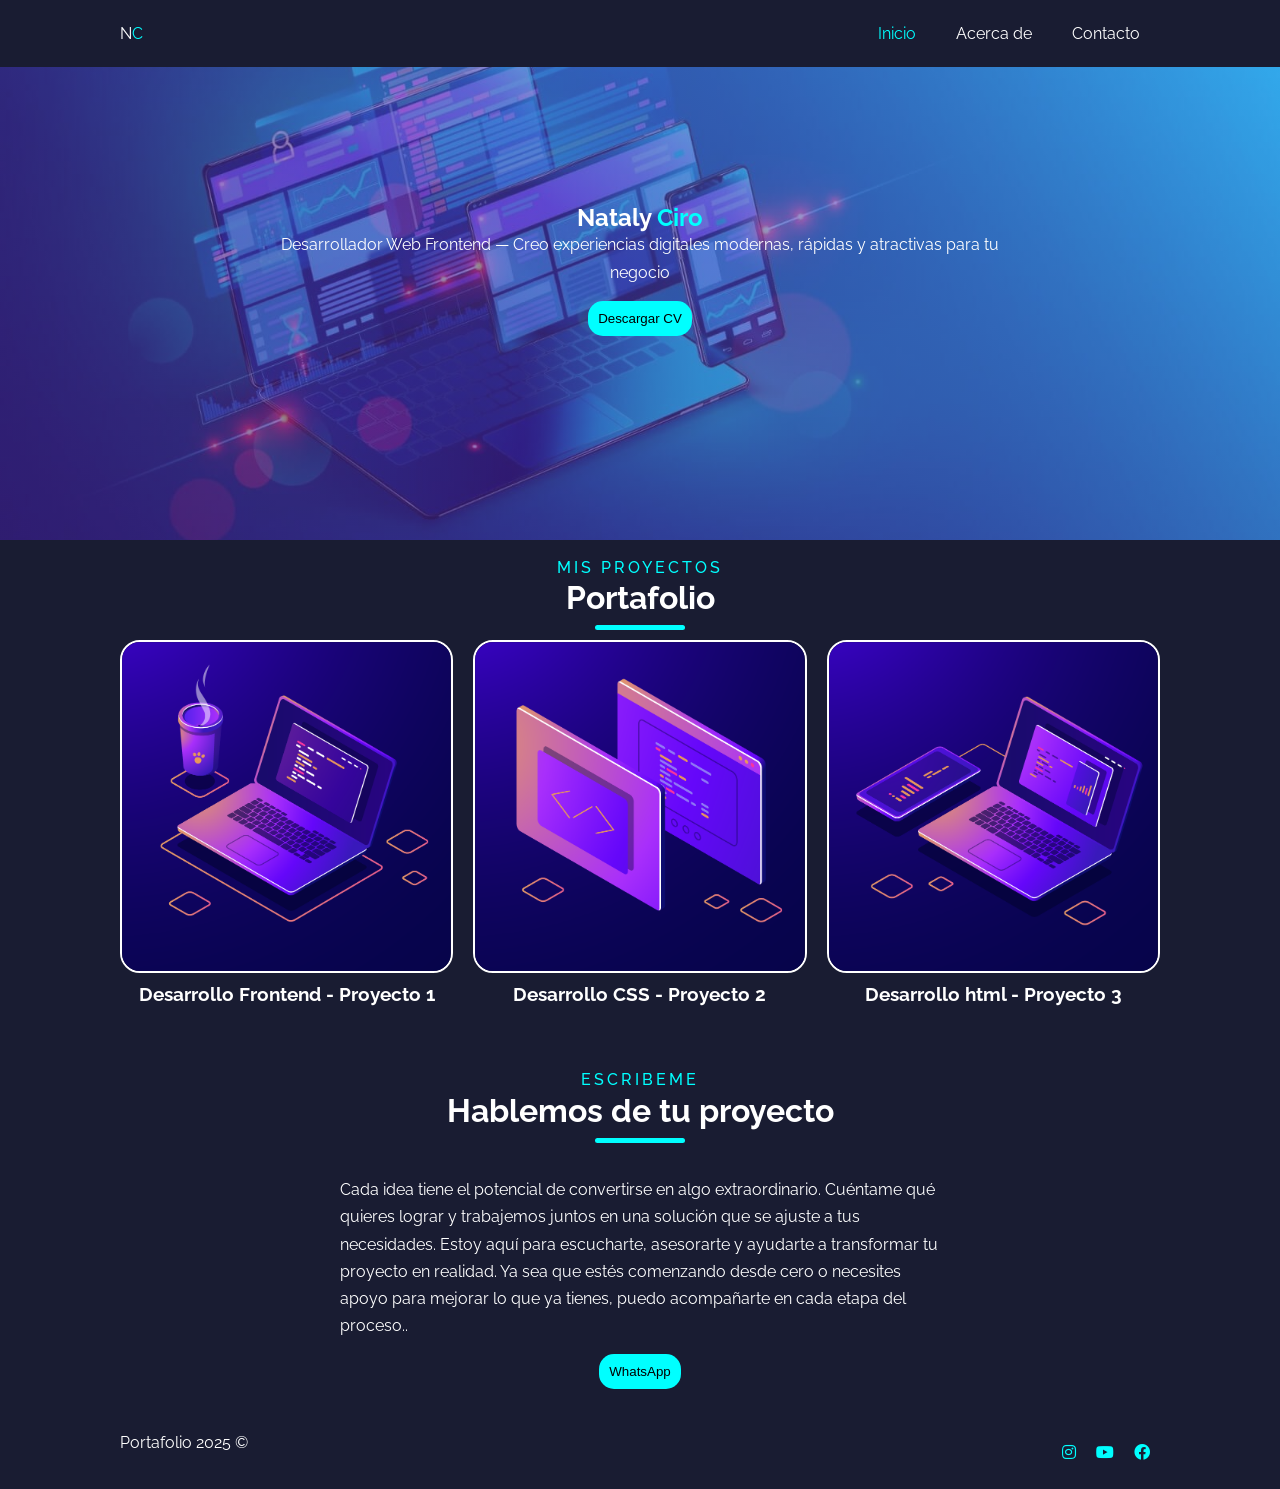
<file: index.html>
<!DOCTYPE html>
<html lang="es">
  <head>
    <meta charset="UTF-8" />
    <meta name="viewport" content="width=device-width, initial-scale=1.0" />
    <meta name="description" content="Portafolio de proyectos" />
    <link
      href="https://fonts.googleapis.com/css2?family=Raleway:wght@400;700&display=swap"
      rel="stylesheet"
    />
    <link
      rel="stylesheet"
      href="https://use.fontawesome.com/releases/v5.6.1/css/all.css"
      integrity="sha384-gfdkjb5BdAXd+lj+gudLWI+BXq4IuLW5IT+brZEZsLFm++aCMlF1V92rMkPaX4PP"
      crossorigin="anonymous"
    />
    <link rel="stylesheet" href="css/style.css" />
    <link rel="stylesheet" href="css/style-responsive.css" />
    <title>Mi portafolio</title>
  </head>
  <body>
    <header>
      <nav class="navbar">
        <div class="nav-container">
          <div class="logo">
             <a href="index.html">N<span>C</span></a>
          </div>
          <div>
            <ul id="main-nav">
              <li><a href="index.html" class="current">Inicio</a></li>
              <li><a href="about.html">Acerca de</a></li>
              <li><a href="contact.html">Contacto</a></li>
            </ul>
          </div>
        </div>
      </nav>
      <section class="banner-header">
        <div class="banner-header-text">
          <h1 class="banner-text">Nataly <span>Ciro</span></h1>
          <p>
            Desarrollador Web Frontend — Creo experiencias digitales modernas,
            rápidas y atractivas para tu negocio
          </p>
          <a
            href="https://drive.google.com/file/d/1W0rGAXMgMDh5r2pwUwWbWRN_HN_mVkfO/view?usp=drive_link"
            target="_blank"
          >
            <button class="btn">Descargar CV</button>
          </a>
        </div>
      </section>
    </header>
    <main>
      <section class="section portfolio">
        <div class="container">
          <div class="section-header">
            <h2 class="title" data-title="Mis proyectos">Portafolio</h2>
            <div class="card-projects">
            <article class="card">
              <a href="project-1.html">
                <img src="img/portfolio/proyecto-1.png" alt="proyecto no. 1" />
              </a>
              <h3>Desarrollo Frontend - Proyecto 1</h3>
            </article>
            <article class="card">
              <a href="project-2.html">
                <img src="img/portfolio/proyecto-2.png" alt="proyecto no. 2" />
              </a>
              <h3>Desarrollo CSS - Proyecto 2</h3>
            </article>
            <article class="card">
              <a href="project-3.html">
                <img src="img/portfolio/proyecto-3.png" alt="proyecto no. 3" />
              </a>
              <h3>Desarrollo html - Proyecto 3</h3>
            </article>
          </div>
          </div>
        </div>
      </section>
      <section class="section hireme">
        <div class="container">
          <div class="section-header">
            <h3 class="title" data-title="Escribeme"> Hablemos de tu proyecto</h3>
          </div>
          <p class="text">Cada idea tiene el potencial de convertirse en algo extraordinario. Cuéntame qué quieres lograr y trabajemos juntos en una solución que se ajuste a tus necesidades.
                 Estoy aquí para escucharte, asesorarte y ayudarte a transformar tu proyecto en realidad. Ya sea que estés comenzando desde cero o necesites apoyo para mejorar lo que ya tienes, puedo acompañarte en cada etapa del proceso..</p>
          <a href="https://wa.me/+573142899358"></a>
          <button class="btn">WhatsApp</button>
        </div>
      </section>
    </main>
    <hr />
    <footer class="main-footer">
      <div class="container">
        <p>Portafolio 2025 &copy;</p>  
      <ul>
        <li><a href="#"><i class="fab fa-instagram"></i></a>
        </li>
        <li>
          <a href="#"><i class="fab fa-youtube"></i></a>
        </li>
         <li>
          <a href="#"><i class="fab fa-facebook"></i></a>
        </li>
      </ul>
        </div>
    </footer>
  </body>
</html>
</file>
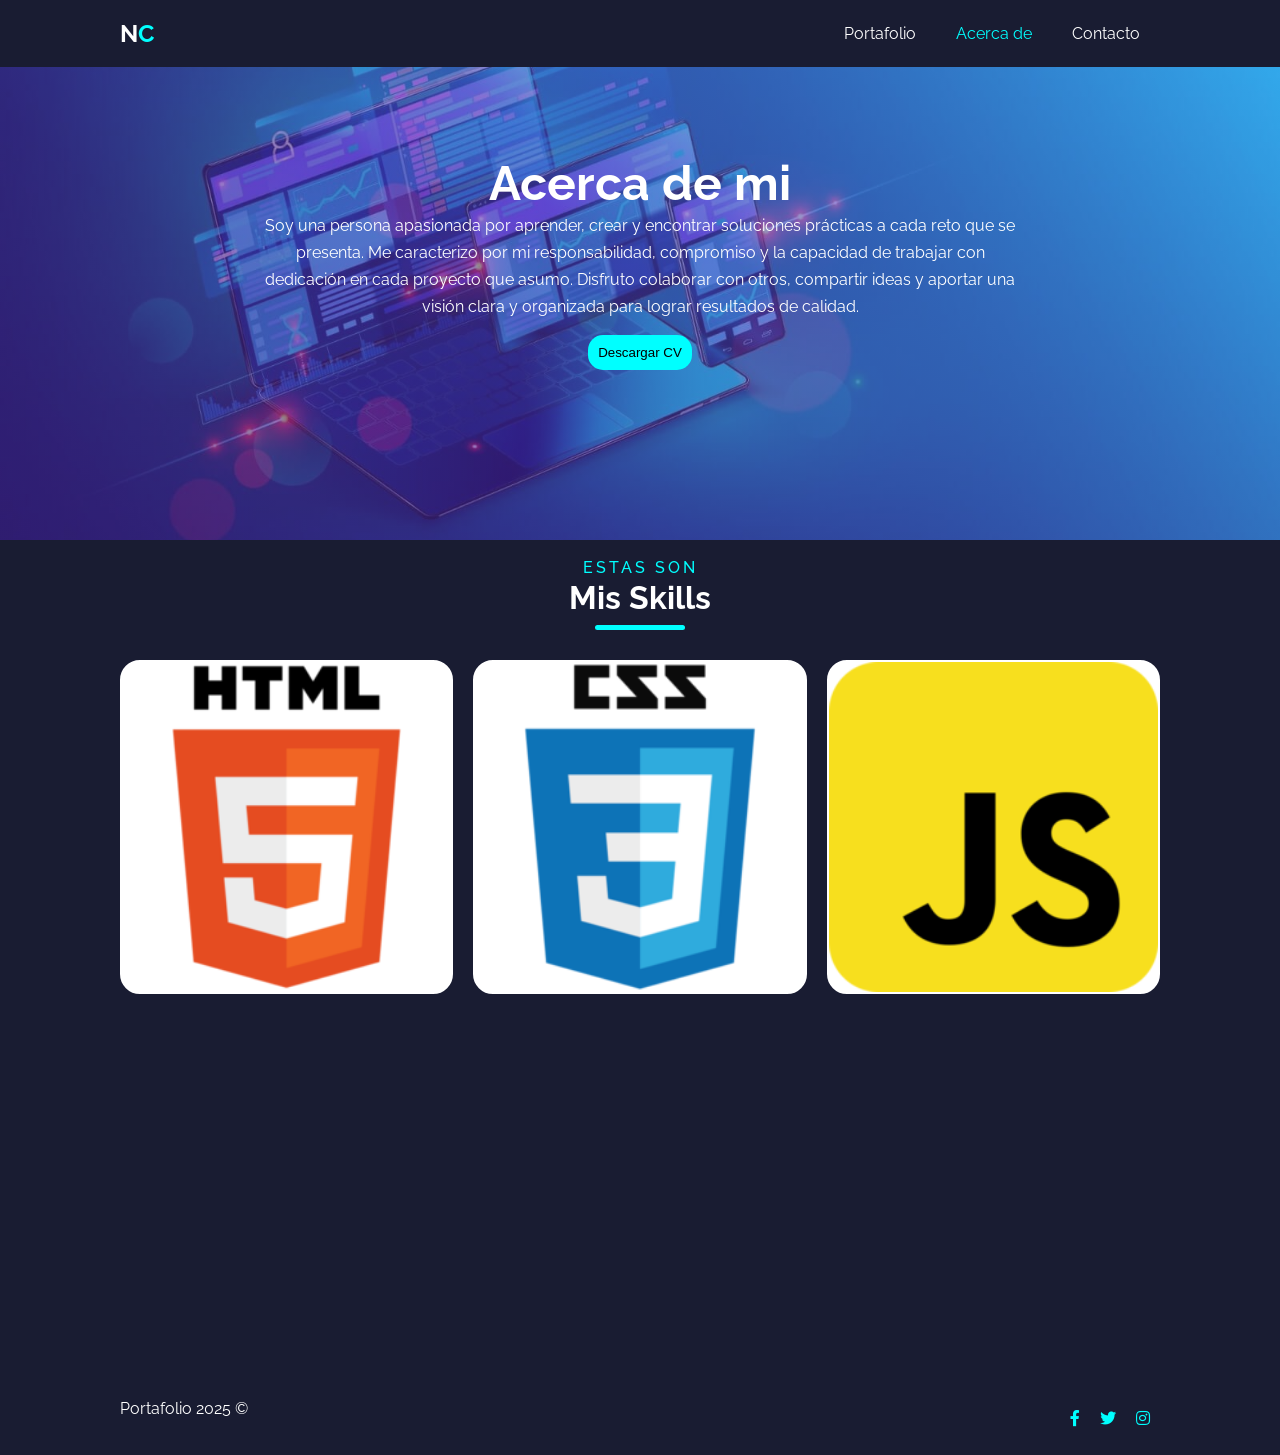
<file: about.html>
<!DOCTYPE html>
<html lang="es">
  <head>
    <meta charset="UTF-8" />
    <meta name="viewport" content="width=device-width, initial-scale=1.0" />
    <link
      href="https://fonts.googleapis.com/css2?family=Raleway:wght@400;700&display=swap"
      rel="stylesheet"
    />
    <link
      rel="stylesheet"
      href="https://use.fontawesome.com/releases/v5.6.1/css/all.css"
      integrity="sha384-gfdkjb5BdAXd+lj+gudLWI+BXq4IuLW5IT+brZEZsLFm++aCMlF1V92rMkPaX4PP"
      crossorigin="anonymous"
    />
    <link rel="stylesheet" href="css/style.css" />
    <link rel="stylesheet" href="css/style-responsive.css" />

    <title>Mi portafolio | Acerca de</title>
  </head>
  <body>
    <header>
      <nav class="navbar">
        <div class="nav-container">
          <h1 class="logo">
            <a href="index.html">N<span>C</span></a>
          </h1>
          <ul id="main-nav" class="txt-btn clase2">
            <li><a href="index.html">Portafolio</a></li>
            <li><a class="current" href="about.html">Acerca de</a></li>
            <li><a href="contact.html">Contacto</a></li>
          </ul>
        </div>
      </nav>

      <section class="banner-header">
        <div class="banner-header-text">
          <h1 class="banner-title">Acerca <span>de mi</span></h1>
          <p>
            Soy una persona apasionada por aprender, crear y encontrar soluciones prácticas a cada reto que se presenta. Me caracterizo por mi responsabilidad, compromiso y la capacidad de trabajar con dedicación en cada proyecto que asumo.
            Disfruto colaborar con otros, compartir ideas y aportar una visión clara y organizada para lograr resultados de calidad.
          </p>
          <a
            target="_blank"
            href="https://drive.google.com/file/d/1W0rGAXMgMDh5r2pwUwWbWRN_HN_mVkfO/view?usp=drive_link"
          >
            <button class="btn">Descargar CV</button>
          </a>
        </div>
      </section>
    </header>
    <main>
      <section class="section about">
        <div class="container">
          <div class="section-header">
            <h3 class="title" data-title="Estas son">Mis Skills</h3>
          </div>

          <div class="skills">
            <div class="card-skill">
              <img src="img/portfolio/html.png" alt="" />
            </div>

            <div class="card-skill">
              <img src="img/portfolio/css.png" alt="" />
            </div>

            <div class="card-skill">
              <img src="img/portfolio/javascript.png" alt="" />
            </div>
          </div>
          <div>
            <iframe
              width="560"
              height="315"
              src="https://www.youtube.com/embed/iWOYAxlnaww?si=iFYkj5wVud1PRjcw"
              title="YouTube video player"
              frameborder="0"
              allow="accelerometer; autoplay; clipboard-write; encrypted-media; gyroscope; picture-in-picture; web-share"
              referrerpolicy="strict-origin-when-cross-origin"
              allowfullscreen
            ></iframe>
          </div>
        </div>
      </section>
    </main>
    <hr />

    <footer class="main-footer">
      <div class="container">
        <p class="small">Portafolio 2025 &copy;</p>

        <ul>
          <li>
            <a href="#"><i class="fab fa-facebook-f"></i></a>
          </li>
          <li>
            <a href="#"><i class="fab fa-twitter"></i></a>
          </li>
          <li>
            <a href="#"><i class="fab fa-instagram"></i></a>
          </li>
        </ul>
      </div>
    </footer>
  </body>
</html>
</file>
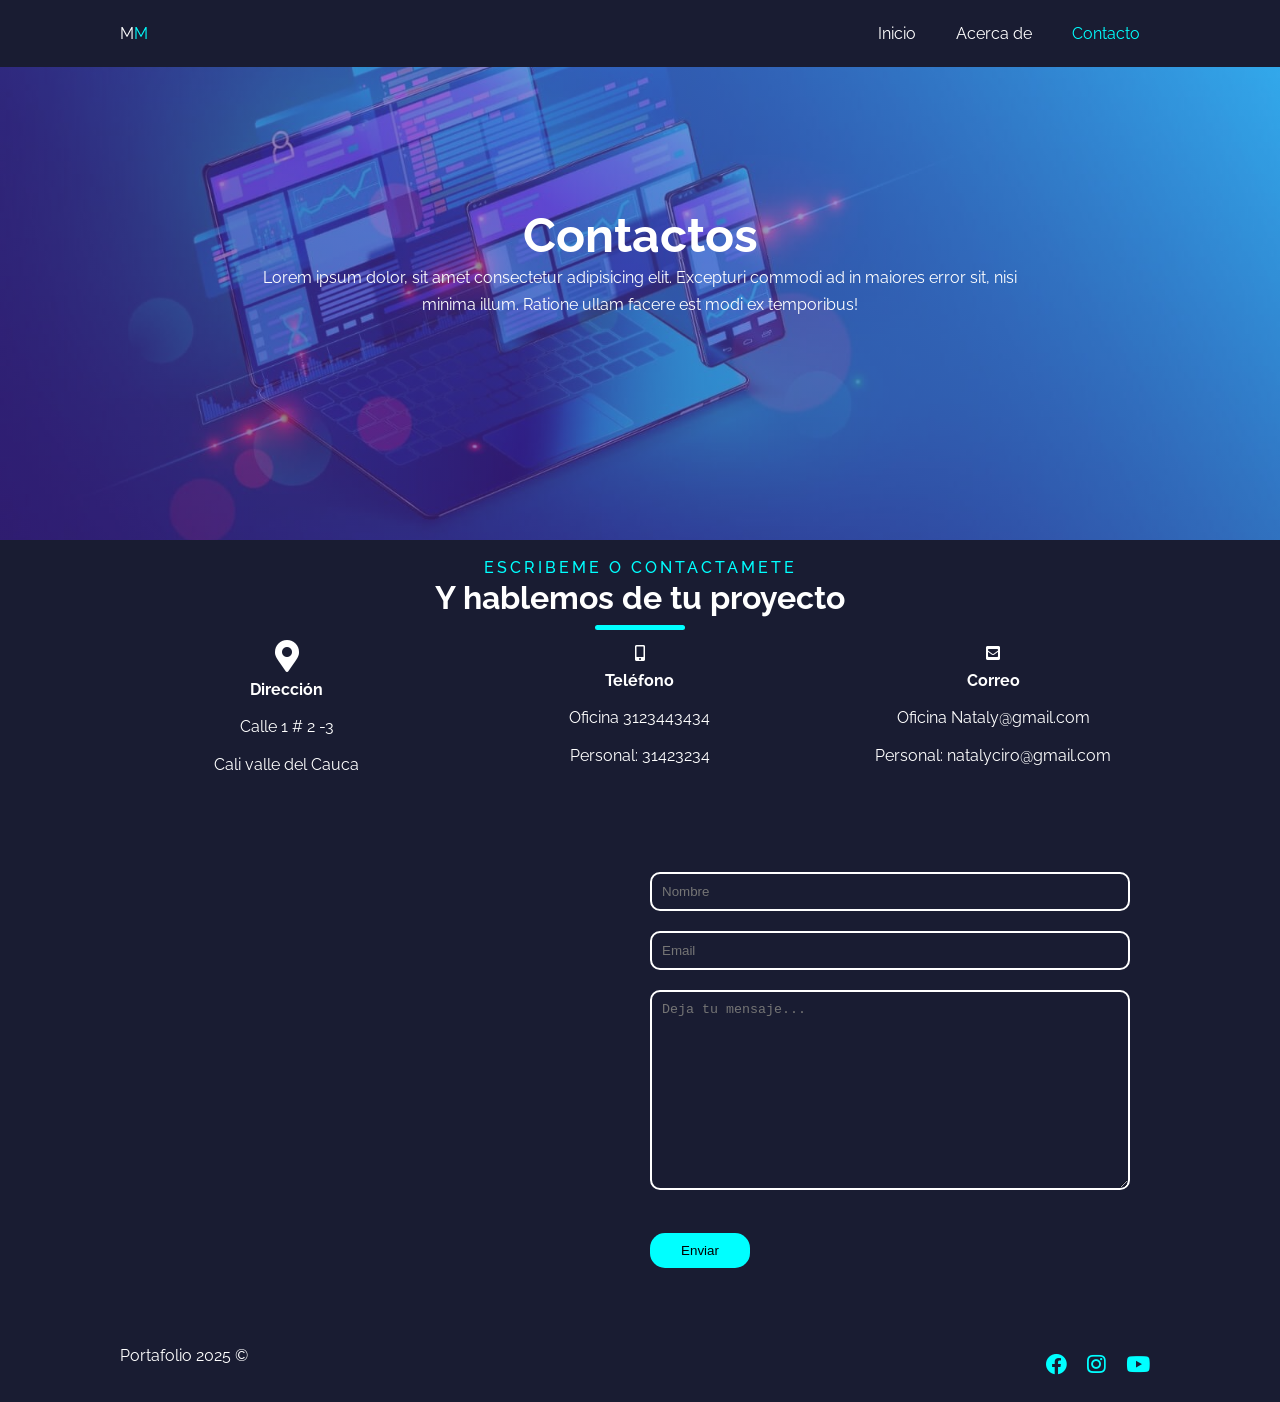
<file: contact.html>
<!DOCTYPE html>
<html lang="es">
  <head>
    <meta charset="UTF-8" />
    <meta name="viewport" content="width=device-width, initial-scale=1.0" />
    <meta name="description" content="Portafolio de proyectos" />
    <link
      href="https://fonts.googleapis.com/css2?family=Raleway:wght@400;700&display=swap"
      rel="stylesheet"
    />
    <link
      rel="stylesheet"
      href="https://use.fontawesome.com/releases/v5.6.1/css/all.css"
      integrity="sha384-gfdkjb5BdAXd+lj+gudLWI+BXq4IuLW5IT+brZEZsLFm++aCMlF1V92rMkPaX4PP"
      crossorigin="anonymous"
    />
    <link rel="stylesheet" href="css/style.css" />
    <link rel="stylesheet" href="css/style-responsive.css" />
    <title>Mi portafolio | Contacto</title>
  </head>
  <body>
    <header>
      <nav class="navbar">
        <div class="nav-container">
          <div class="logo">
            <a href="index.html">M<span>M</span></a>
          </div>

          <ul>
            <li><a href="index.html">Inicio</a></li>
            <li><a href="about.html">Acerca de</a></li>
            <li><a href="contact.html" class="current">Contacto</a></li>
          </ul>
        </div>
      </nav>

      <section class="banner-header">
        <div class="banner-header-text">
          <h1 class="banner-title">Contactos </h1>
          <p>
            Lorem ipsum dolor, sit amet consectetur adipisicing elit. Excepturi
            commodi ad in maiores error sit, nisi minima illum. Ratione ullam
            facere est modi ex temporibus!
          </p>
        </div>
      </section>
    </header>
    <main>
        <section class="section">
            <div class="container">
                <div class="section-header">
                    <h3 class="title" data-title="Escribeme o contactamete">
                        Y hablemos de tu proyecto
                    </h3>
                    <div class="card-info">
                        <article>
                            <i class="fas fa-map-marker-alt fa-2x"></i>
                            <h4 class="line-break">Dirección</h4>
                            <p class="line-break">Calle 1 # 2 -3 </p>
                            <p>Cali valle del Cauca</p>
                        </article>
                        <article>
                            <i class="fas fa-mobile-alt"></i>
                            <h4 class="line-break">Teléfono</h4>
                            <p class="line-break">Oficina 3123443434</p>
                            <p>Personal: 31423234</p>
                        </article>
                         <article>
                            <i class="fas fa-envelope-square"></i>
                            <h4 class="line-break">Correo</h4>
                            <p class="line-break">Oficina Nataly@gmail.com </p>
                            <p>Personal: natalyciro@gmail.com</p>
                        </article>
                    </div>
                </div>
            </div>
        </section>
        <section class="section">
            <div class="container">
                <div class="form-map">
                    <iframe src="https://www.google.com/maps/embed?pb=!1m14!1m12!1m3!1d41155.9487256983!2d-75.64816828481439!3d4.881686292251973!2m3!1f0!2f0!3f0!3m2!1i1024!2i768!4f13.1!5e0!3m2!1ses-419!2sco!4v1762566897560!5m2!1ses-419!2sco" 
                    width="600" 
                    height="450" 
                    style="border:0;" 
                    allowfullscreen="" 
                    loading="lazy" referrerpolicy="no-referrer-when-downgrade">
                    </iframe>
                    <form class="box-form">
                      <input type="text" placeholder="Nombre" class="input-form" />
                      <input type="email" placeholder="Email" class="input-form" />
                      <textarea cols="30" rows="10" placeholder="Deja tu mensaje..." class="input-form"></textarea>
                      <input type="submit" class="btn" value="Enviar" />
                    </form>
                </div>
            </div>
        </section>
    </main>
    <hr />
    <footer class="main-footer">
      <div class="container">
        <p class="small">Portafolio 2025 &copy;</p>
        <ul>
          <li>
            <a href="#"><i class="fab fa-facebook fa-lg"></i></a>
          </li>
          <li>
            <a href="#"><i class="fab fa-instagram fa-lg"></i></a>
          </li>
          <li>
            <a href="#"><i class="fab fa-youtube fa-lg"></i></a>
          </li>
        </ul>
      </div>
    </footer>
  </body>
</html>
</file>
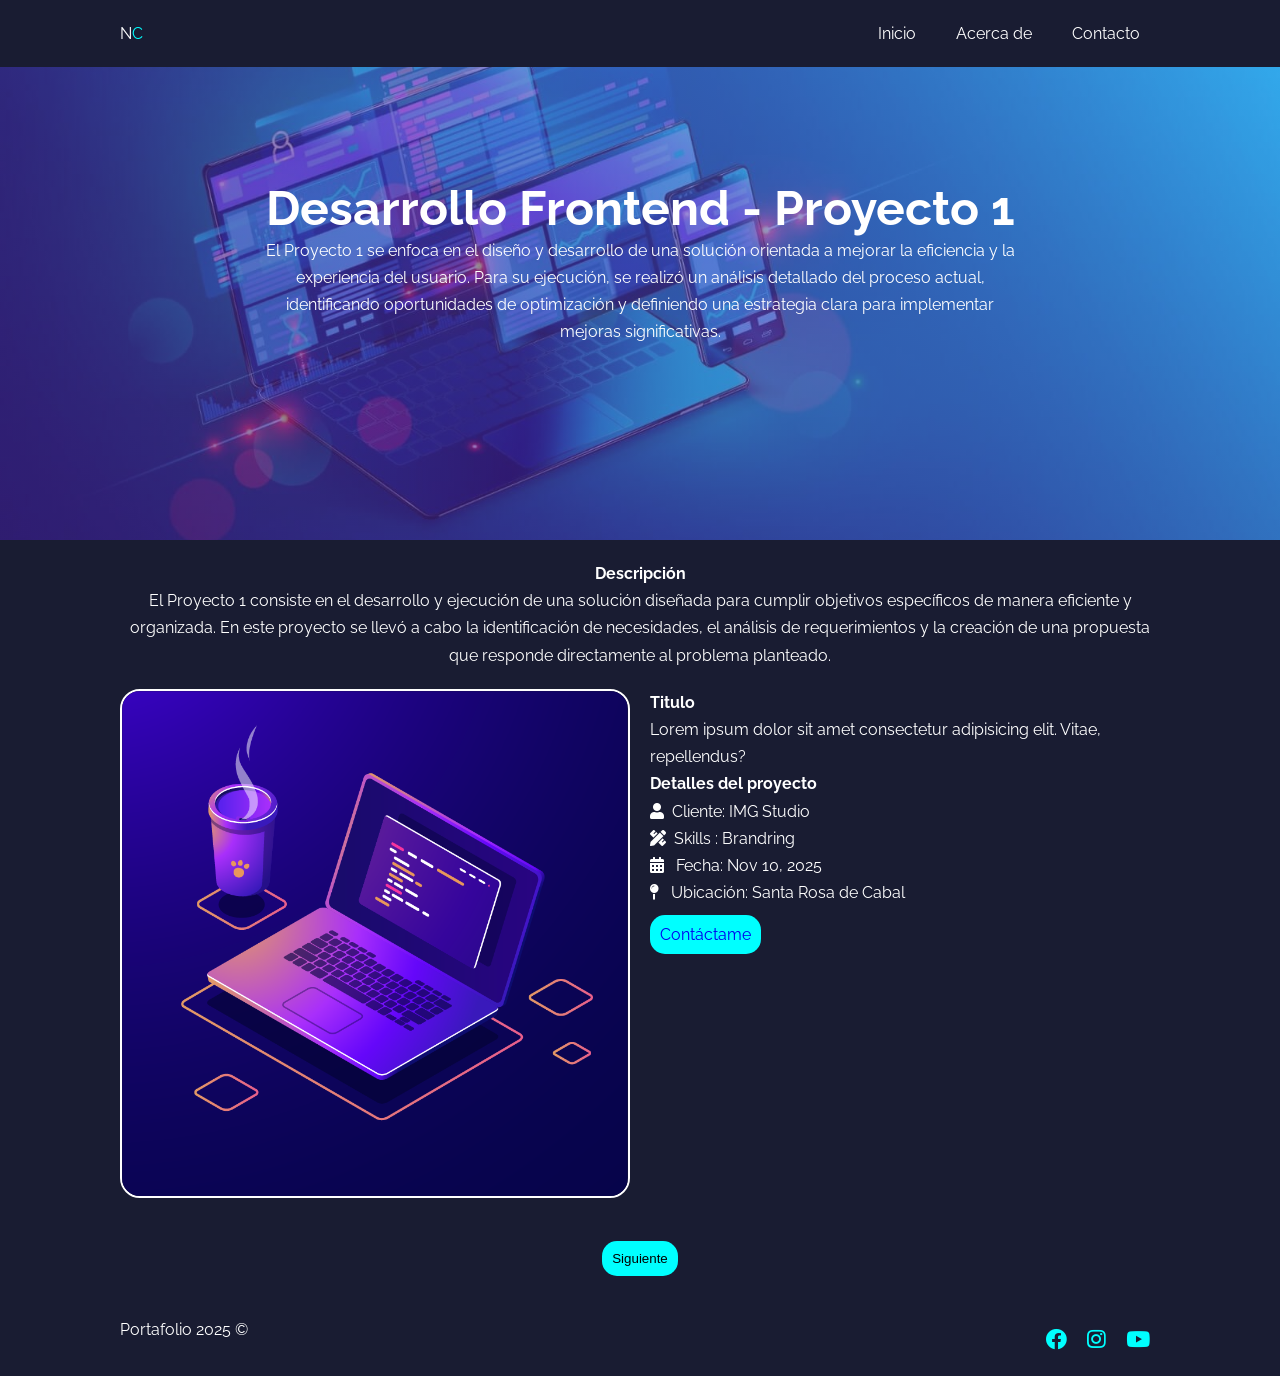
<file: project-1.html>
<!DOCTYPE html>
<html lang="es">
  <head>
    <meta charset="UTF-8" />
    <meta name="viewport" content="width=device-width, initial-scale=1.0" />
    <meta name="description" content="Portafolio de proyectos" />
    <link
      href="https://fonts.googleapis.com/css2?family=Raleway:wght@400;700&display=swap"
      rel="stylesheet"
    />
    <link
      rel="stylesheet"
      href="https://use.fontawesome.com/releases/v5.6.1/css/all.css"
      integrity="sha384-gfdkjb5BdAXd+lj+gudLWI+BXq4IuLW5IT+brZEZsLFm++aCMlF1V92rMkPaX4PP"
      crossorigin="anonymous"
    />
    <link rel="stylesheet" href="css/style.css" />
    <link rel="stylesheet" href="css/style-responsive.css" />
    <title>Mi portafolio | Proyecto # 1</title>
  </head>
  <body>
    <header>
      <nav class="navbar">
        <div class="nav-container">
          <div class="logo">
            <a href="index.html">N<span>C</span></a>
          </div>

          <ul>
            <li><a href="index.html">Inicio</a></li>
            <li><a href="about.html">Acerca de</a></li>
            <li><a href="contact.html">Contacto</a></li>
          </ul>
        </div>
      </nav>
      <section class="banner-header">
        <div class="banner-header-text">
          <h1 class="banner-title">Desarrollo Frontend  <span> - Proyecto 1</span></h1>
          <p>
           El Proyecto 1 se enfoca en el diseño y desarrollo de una solución orientada a mejorar la eficiencia y la experiencia del usuario. Para su ejecución, se realizó un análisis detallado del proceso actual, identificando oportunidades de optimización y definiendo una estrategia clara para implementar mejoras significativas.
          </p>
        </div>
      </section>
    </header>
    <main>
        <section class="single-project section">
            <div class="container">
                <div class="single-project-info">
                    <div class="single-project-description">
                        <h4>Descripción</h4>
                        <p>El Proyecto 1 consiste en el desarrollo y ejecución de una solución diseñada para cumplir objetivos específicos de manera eficiente y organizada. En este proyecto se llevó a cabo la identificación de necesidades, el análisis de requerimientos y la creación de una propuesta que responde directamente al problema planteado.</p>
                    </div>
                    <div class="single-project-img">
                      <img src="img/portfolio/proyecto-1.png" alt="imagen proyecto 1">
                    </div>
                    <div class="single-project-details">
                      <h4>Titulo</h4>
                      <p>Lorem ipsum dolor sit amet consectetur adipisicing elit. Vitae, repellendus?</p>
                      <h4>Detalles del proyecto</h4>
                      <ul>
                        <li><i class="fas fa-user"></i> &nbsp;Cliente: IMG Studio</li>
                        <li><i class="fas fa-pencil-ruler"></i> &nbsp;Skills : Brandring</li>
                        <li><i class="fas fa-calendar-alt"></i> &nbsp; Fecha: Nov 10, 2025</li>
                        <li><i class="fas fa-map-pin"></i></i> &nbsp; Ubicación: Santa Rosa de Cabal</li>
                      </ul>
                      <a href="contact.html" class="btn">Contáctame</a>
                    </div>
                    <div class="single-project-btn">
                      <hr />
                      <div class="next">
                        <a href="project-2.html">
                          <button class="btn">Siguiente</button>
                        </a>
                      </div>
                    </div>
                </div>
            </div>
        </section>

    </main>
    <hr />
    <footer class="main-footer">
      <div class="container">
        <p class="small">Portafolio 2025 &copy;</p>

        <ul>
          <li>
            <a href="#"><i class="fab fa-facebook fa-lg"></i></a>
          </li>
          <li>
            <a href="#"><i class="fab fa-instagram fa-lg"></i></a>
          </li>
          <li>
            <a href="#"><i class="fab fa-youtube fa-lg"></i></a>
          </li>
        </ul>
      </div>
    </footer>
  </body>
</html>
</file>
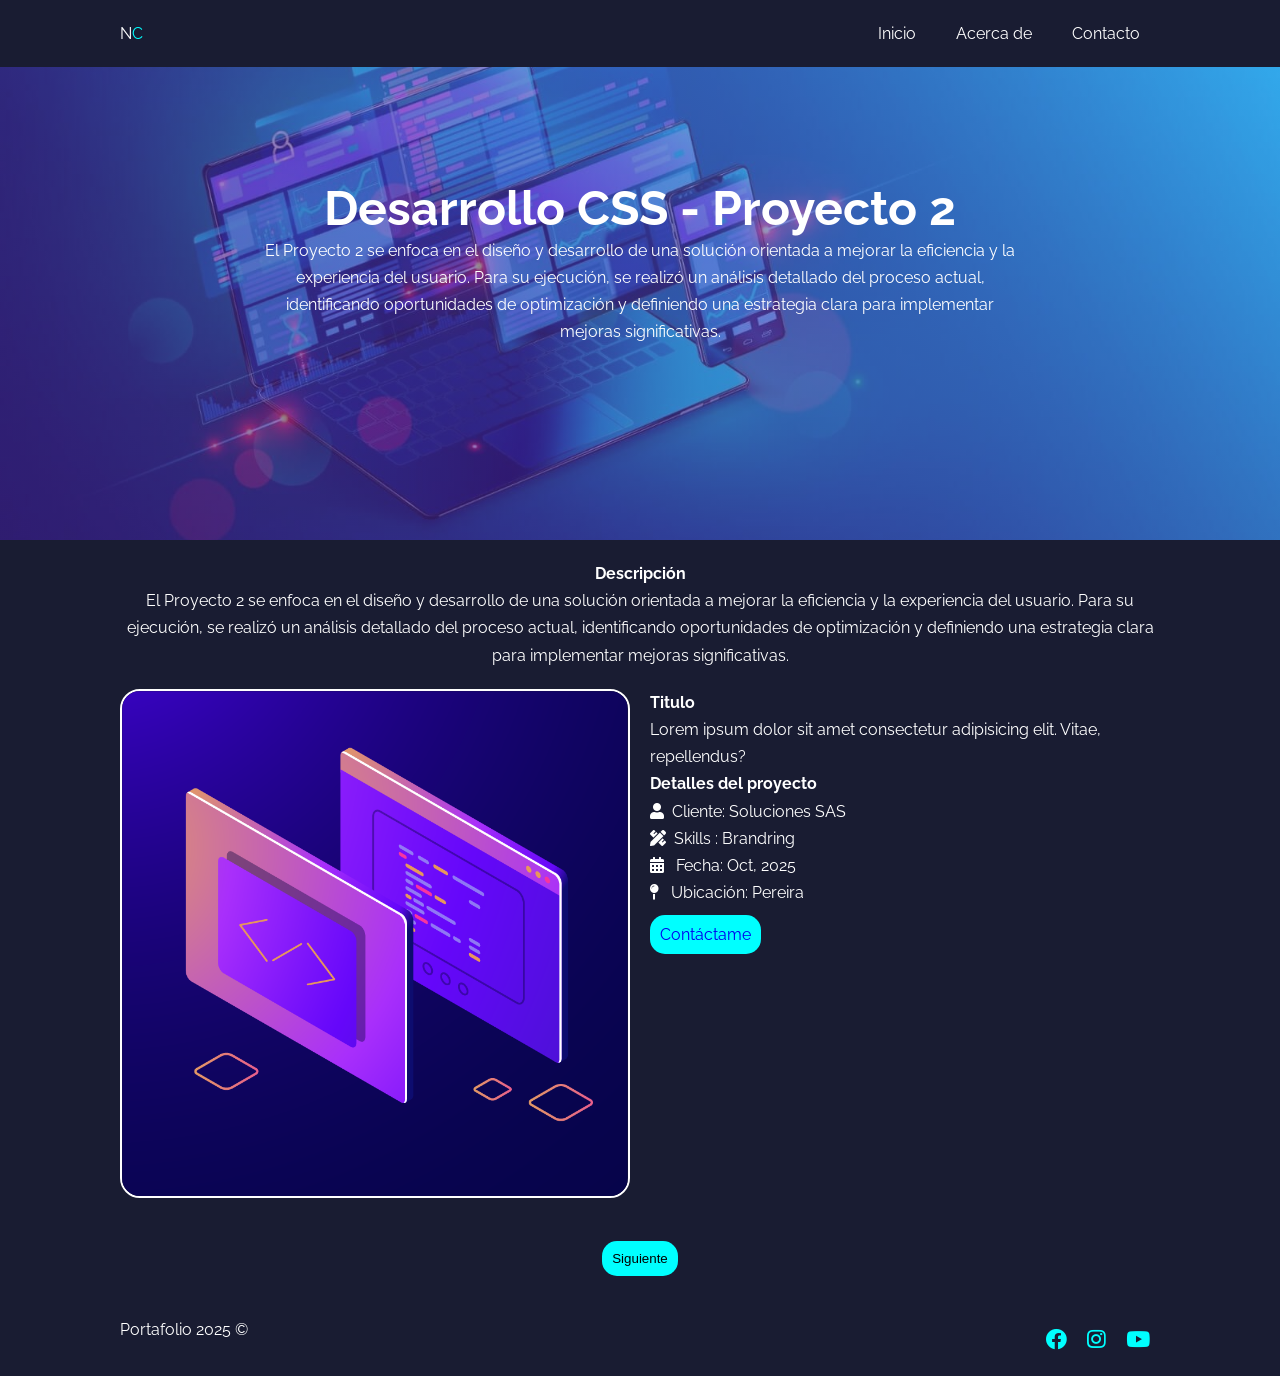
<file: project-2.html>
<!DOCTYPE html>
<html lang="es">
  <head>
    <meta charset="UTF-8" />
    <meta name="viewport" content="width=device-width, initial-scale=1.0" />
    <meta name="description" content="Portafolio de proyectos" />
    <link
      href="https://fonts.googleapis.com/css2?family=Raleway:wght@400;700&display=swap"
      rel="stylesheet"
    />
    <link
      rel="stylesheet"
      href="https://use.fontawesome.com/releases/v5.6.1/css/all.css"
      integrity="sha384-gfdkjb5BdAXd+lj+gudLWI+BXq4IuLW5IT+brZEZsLFm++aCMlF1V92rMkPaX4PP"
      crossorigin="anonymous"
    />
    <link rel="stylesheet" href="css/style.css" />
    <link rel="stylesheet" href="css/style-responsive.css" />
    <title>Mi portafolio | Proyecto # 2</title>
  </head>
  <body>
    <header>
      <nav class="navbar">
        <div class="nav-container">
          <div class="logo">
            <a href="index.html">N<span>C</span></a>
          </div>

          <ul>
            <li><a href="index.html">Inicio</a></li>
            <li><a href="about.html">Acerca de</a></li>
            <li><a href="contact.html">Contacto</a></li>
          </ul>
        </div>
      </nav>
      <section class="banner-header">
        <div class="banner-header-text">
          <h1 class="banner-title">Desarrollo CSS <span>- Proyecto 2</span></h1>
          <p>
            El Proyecto 2 se enfoca en el diseño y desarrollo de una solución orientada a mejorar la eficiencia y la experiencia del usuario. Para su ejecución, se realizó un análisis detallado del proceso actual, identificando oportunidades de optimización y definiendo una estrategia clara para implementar mejoras significativas.
          </p>
        </div>
      </section>
    </header>
    <main>
        <section class="single-project section">
            <div class="container">
                <div class="single-project-info">
                    <div class="single-project-description">
                        <h4>Descripción</h4>
                        <p>El Proyecto 2 se enfoca en el diseño y desarrollo de una solución orientada a mejorar la eficiencia y la experiencia del usuario. Para su ejecución, se realizó un análisis detallado del proceso actual, identificando oportunidades de optimización y definiendo una estrategia clara para implementar mejoras significativas.</p>
                    </div>
                    <div class="single-project-img">
                      <img src="img/portfolio/proyecto-2.png" alt="imagen proyecto 1">
                    </div>
                    <div class="single-project-details">
                      <h4>Titulo</h4>
                      <p>Lorem ipsum dolor sit amet consectetur adipisicing elit. Vitae, repellendus?</p>
                      <h4>Detalles del proyecto</h4>
                      <ul>
                        <li><i class="fas fa-user"></i> &nbsp;Cliente: Soluciones SAS</li>
                        <li><i class="fas fa-pencil-ruler"></i> &nbsp;Skills : Brandring</li>
                        <li><i class="fas fa-calendar-alt"></i> &nbsp; Fecha: Oct, 2025</li>
                        <li><i class="fas fa-map-pin"></i></i> &nbsp; Ubicación: Pereira</li>
                      </ul>
                      <a href="contact.html" class="btn">Contáctame</a>
                    </div>
                    <div class="single-project-btn">
                      <hr />
                      <div class="next">
                        <a href="project-3.html">
                          <button class="btn">Siguiente</button>
                        </a>
                      </div>
                    </div>
                </div>
            </div>
        </section>

    </main>
    <hr />
    <footer class="main-footer">
      <div class="container">
        <p class="small">Portafolio 2025 &copy;</p>

        <ul>
          <li>
            <a href="#"><i class="fab fa-facebook fa-lg"></i></a>
          </li>
          <li>
            <a href="#"><i class="fab fa-instagram fa-lg"></i></a>
          </li>
          <li>
            <a href="#"><i class="fab fa-youtube fa-lg"></i></a>
          </li>
        </ul>
      </div>
    </footer>
  </body>
</html>
</file>
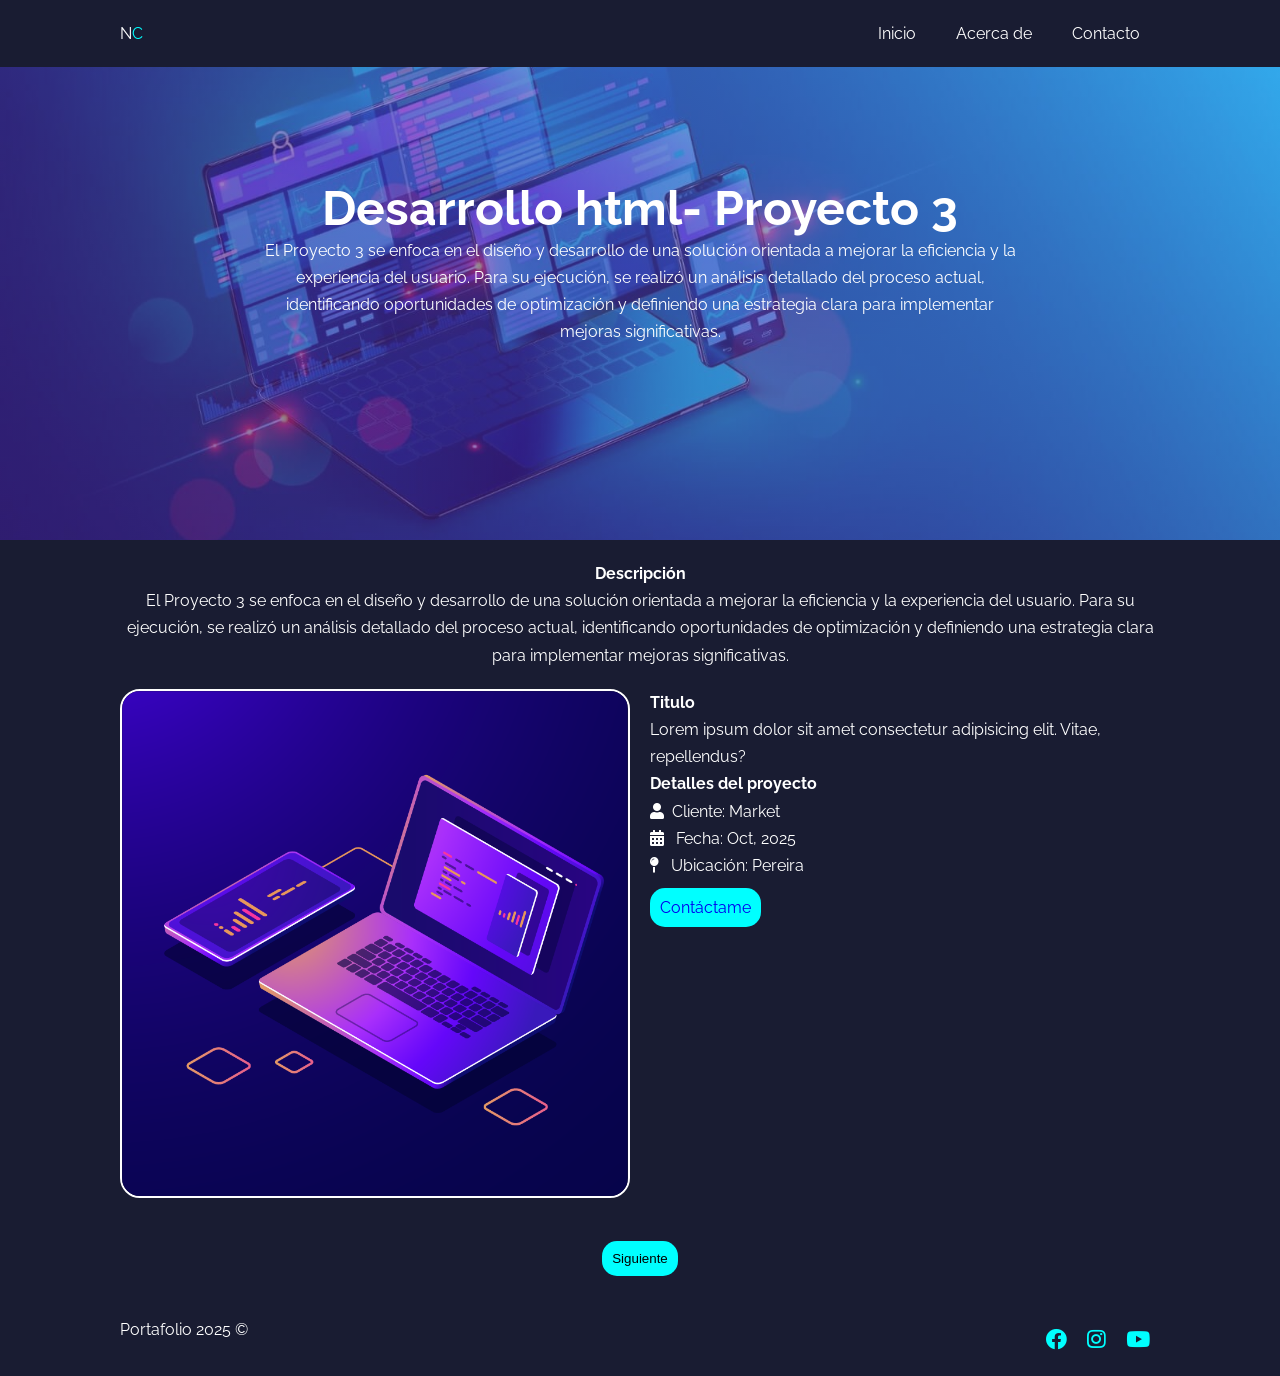
<file: project-3.html>
<!DOCTYPE html>
<html lang="es">
  <head>
    <meta charset="UTF-8" />
    <meta name="viewport" content="width=device-width, initial-scale=1.0" />
    <meta name="description" content="Portafolio de proyectos" />
    <link
      href="https://fonts.googleapis.com/css2?family=Raleway:wght@400;700&display=swap"
      rel="stylesheet"
    />
    <link
      rel="stylesheet"
      href="https://use.fontawesome.com/releases/v5.6.1/css/all.css"
      integrity="sha384-gfdkjb5BdAXd+lj+gudLWI+BXq4IuLW5IT+brZEZsLFm++aCMlF1V92rMkPaX4PP"
      crossorigin="anonymous"
    />
    <link rel="stylesheet" href="css/style.css" />
    <link rel="stylesheet" href="css/style-responsive.css" />
    <title>Mi portafolio | Proyecto # 3</title>
  </head>
  <body>
    <header>
      <nav class="navbar">
        <div class="nav-container">
          <div class="logo">
            <a href="index.html">N<span>C</span></a>
          </div>

          <ul>
            <li><a href="index.html">Inicio</a></li>
            <li><a href="about.html">Acerca de</a></li>
            <li><a href="contact.html">Contacto</a></li>
          </ul>
        </div>
      </nav>
      <section class="banner-header">
        <div class="banner-header-text">
          <h1 class="banner-title">Desarrollo html<span>- Proyecto 3</span></h1>
          <p>
            El Proyecto 3 se enfoca en el diseño y desarrollo de una solución orientada a mejorar la eficiencia y la experiencia del usuario. Para su ejecución, se realizó un análisis detallado del proceso actual, identificando oportunidades de optimización y definiendo una estrategia clara para implementar mejoras significativas.
          </p>
        </div>
      </section>
    </header>
    <main>
        <section class="single-project section">
            <div class="container">
                <div class="single-project-info">
                    <div class="single-project-description">
                        <h4>Descripción</h4>
                        <p>El Proyecto 3 se enfoca en el diseño y desarrollo de una solución orientada a mejorar la eficiencia y la experiencia del usuario. Para su ejecución, se realizó un análisis detallado del proceso actual, identificando oportunidades de optimización y definiendo una estrategia clara para implementar mejoras significativas.</p>
                    </div>
                    <div class="single-project-img">
                      <img src="img/portfolio/proyecto-3.png" alt="imagen proyecto 1">
                    </div>
                    <div class="single-project-details">
                      <h4>Titulo</h4>
                      <p>Lorem ipsum dolor sit amet consectetur adipisicing elit. Vitae, repellendus?</p>
                      <h4>Detalles del proyecto</h4>
                      <ul>
                        <li><i class="fas fa-user"></i> &nbsp;Cliente: Market </li>
                        <li><i class="fas fa-calendar-alt"></i> &nbsp; Fecha: Oct, 2025</li>
                        <li><i class="fas fa-map-pin"></i></i> &nbsp; Ubicación: Pereira</li>
                      </ul>
                      <a href="contact.html" class="btn">Contáctame</a>
                    </div>
                    <div class="single-project-btn">
                      <hr />
                      <div class="next">
                        <a href="project-1.html">
                          <button class="btn">Siguiente</button>
                        </a>
                      </div>
                    </div>
                </div>
            </div>
        </section>

    </main>
    <hr />
    <footer class="main-footer">
      <div class="container">
        <p class="small">Portafolio 2025 &copy;</p>

        <ul>
          <li>
            <a href="#"><i class="fab fa-facebook fa-lg"></i></a>
          </li>
          <li>
            <a href="#"><i class="fab fa-instagram fa-lg"></i></a>
          </li>
          <li>
            <a href="#"><i class="fab fa-youtube fa-lg"></i></a>
          </li>
        </ul>
      </div>
    </footer>
  </body>
</html>
</file>
<file: css/style.css>
/* Variables */
:root {
  --main-color: #191c32;
  --primary-color: aqua;
  --secondary-color: #fff;
}

/* Reset */
* {
  margin: 0;
  padding: 0;
  box-sizing: border-box;
}

/* Main styling */
body,
html {
  font-family: "Raleway", sans-serif;
  color: var(--secondary-color);
  line-height: 1.7em;
  background-color: var(--main-color);
}

hr {
  border: 0.5px so  lid var(--secondary-color);
}

/* Utility Classes */
a {
  text-decoration: none;
}
.container {
  margin: 0 auto;
  max-width: 1100px;
  padding: 0 30px;
}

.section {
  padding: 20px 0;
  overflow: hidden;
}

.line-break {
  padding-bottom: 10px;
}

.section-header {
  text-align: center;
  margin-bottom: 1.5rem;
}

.title {
  position: relative;
  padding-bottom: 1rem;
  line-height: 1;
  font-size: 2rem;
  margin-bottom: 0.6rem;
}

.title:before {
  content: attr(data-title);
  display: block;
  margin-bottom: 0.4rem;
  color: var(--primary-color);
  font-size: 1rem;
  font-weight: 500;
  text-transform: uppercase;
  letter-spacing: 3px;
}

.title:after {
  content: "";
  position: absolute;
  width: 90px;
  height: 5px;
  border-radius: 3px;
  background-color: var(--primary-color);
  bottom: 0;
  left: 50%;
  transform: translateX(-50%);
}

.text {
  max-width: 600px;
  margin: 0 auto;
}

/* navbar*/
.navbar {
  position: fixed;
  top: 0;
  z-index: 10;
  background-color: var(--main-color);
  width: 100%;
  overflow: hidden;
}

.nav-container {
  margin: auto;
  max-width: 1100px;
  padding: 0 30px;
}

.navbar .logo {
  float: left;
  padding-top: 20px;
}

.navbar a {
  color: var(--secondary-color);

}

.navbar span {
  color: var(--primary-color);
}

.navbar ul {
  list-style: none;
  float: right;
}

.navbar ul li {
  float: left;
}

.navbar ul li a {
  display: block;
  padding: 20px;
  text-align: center;
}

.navbar ul li a:hover {
  background: var(--primary-color);
  color: var(--main-color);
}

.navbar ul li a.current {
  color: var(--primary-color);
}

.navbar ul li a.current:hover {
  color: var(--main-color);
}

/* banner home */
.banner-header {
  height: 60vh;
  width: 100%;
  overflow: hidden;
  background: #4e2a9b;
  background: linear-gradient(
      36deg,
      rgba(78, 42, 155, 0.6) 29%,
      rgba(81, 88, 197, 0.6) 66%,
      rgba(83, 132, 237, 0.6) 100%
    ),
    url(../img/prin2.jpg);
  background-repeat: no-repeat;
  background-position: center;
  background-size: cover;
}

.banner-header-text {
  height: 100%;
  width: 60%;
  margin: auto;
  text-align:center;
  display: grid;
  place-content: center;

}

.banner-title {
  font-size: 3em;
  padding-bottom: 15px;
}

.banner-text span {
  color: var(--primary-color);
}

.btn {
  padding: 10px;
  background-color: var(--primary-color);
  border: none;
  margin-top: 15px;
  border-radius: 15px;
  cursor: pointer;
}

.btn:hover {
  background-color: var(--secondary-color);
}

/*Portafolio */

.portfolio h3 {
  text-align: center;
}

.card img {
  width: 100%;
  border: 2px solid var(--secondary-color);
  border-radius: 20px;
}

.card:hover img {
  transform: translateY(20px);
  border: 2px solid var(--primary-color);
  transition: 0.3s;
}

.card-projects {
  display: grid;
  grid-template-columns: repeat(3,1fr);
  gap: 20px;
}

.hireme .container {
  display: flex;
  flex-direction: column;
  align-items: center;
}

/* Footer */
.main-footer {
  height: 80px;
  padding-top: 20px;

}

.main-footer p {
  float: left;
}

.main-footer ul {
  float: right;
  list-style: none;
}

.main-footer ul li { 
  float: left;
}

.main-footer ul li i {
  color: var(--primary-color);
}

.main-footer ul li a {
  display: block;
  padding: 10px;
  text-align: center;
}

/*contacto */

.card-info {
  display: grid;
  grid-template-columns:  repeat(3, 1fr);
  gap: 20px;
  text-align: center;
}

.form-map {
  margin: 30px;
  display: grid;
  grid-template-columns: repeat(2, 1fr);
  gap: 20px;
}

.form-map iframe {
  height: 400px;
  width: 100%;
}
.box-form .input-form {
  margin-bottom: 20px;
}

.box-form input.input-form,
.box-form textarea { 
  width: 100%;
  padding: 10px;
  border: 2px solid var(--secondary-color);
  border-radius: 10px;
  background-color: var(--main-color);
  color: var(--secondary-color);
}

.box-form input.input-form:focus,
.box-form textarea:focus {
  background-color: var(--secondary-color);
  color: var(--main-color);
  outline: none;
  border-color: var(--main-color);
}

.box-form textarea {
  height: 200px;
}

.box-form input.btn {
  width: 100px;
}

/*project */

.single-project-info {
  display: grid;
  grid-template-rows: auto 1fr auto;
  grid-template-columns: 1fr 1fr;
  grid-gap: 20px;
}

.single-project-description, .single-project-btn {
  text-align: center;
  grid-column: 1 / -1;
}

.single-project-img img {
  width: 100%;
  border: 2px solid var(--secondary-color);
  border-radius: 20px;
}

.single-project-details ul {
  list-style: none;
  padding-bottom: 15px;
}

.single-project-btn .prev {
  float: left;
}

.single-project-btn next {
  float: right;
}

/*project 2*/

.single-project-info {
  display: grid;
  grid-template-rows: auto 1fr auto;
  grid-template-columns: 1fr 1fr;
  grid-gap: 20px;
}

.single-project-description, .single-project-btn {
  text-align: center;
  grid-column: 1 / -1;
}

.single-project-img img {
  width: 100%;
  border: 2px solid var(--secondary-color);
  border-radius: 20px;
}

.single-project-details ul {
  list-style: none;
  padding-bottom: 15px;
}

.single-project-btn .prev {
  float: left;
}

.single-project-btn next {
  float: right;
}



/* About Me */
.about {
  text-align: center;
}

.about a {
  color: var(--secondary-color);
  text-decoration: none;
}

.txt-btn {
  font-size: 1em;
}

.skills {
  display: grid;
  grid-template-columns: repeat(3, 1fr);
  gap: 20px;
  margin: 30px 0;
}

.card-skill img {
  width: 100%;
  border: 2px solid var(--secondary-color);
  background-color: var(--secondary-color);
  border-radius: 20px;
}

.card-skill img:hover {
  transform: scale(1.1);
  border: 2px solid var(--secondary-color);
  transition: 0.3s;
}
</file>
<file: css/style-responsive.css>
@media (max-width: 768px) {
    .nav-container {
        margin: auto;
        max-width: 1100px;
        overflow: auto;
        padding: 0;
    }

    .navbar {
        position: relative;
        top: 0;
    }

    .navbar .logo {
        float: none;
        text-align: center;
    }

    .navbar ul, .navbar ul li {
        float: none;

    }

    .navbar ul li a {
        padding: 5px;
    }

    .banner-header {
    font-size: 0.8em;
  }
  .banner-title {
    font-size: 2em;
  }
  .banner-header-text {
    width: 80%;
  }

  .card-projects {
    display: grid;
    grid-template-columns: repeat(1, 1fr);
    gap: 20px;
  }


}
</file>
